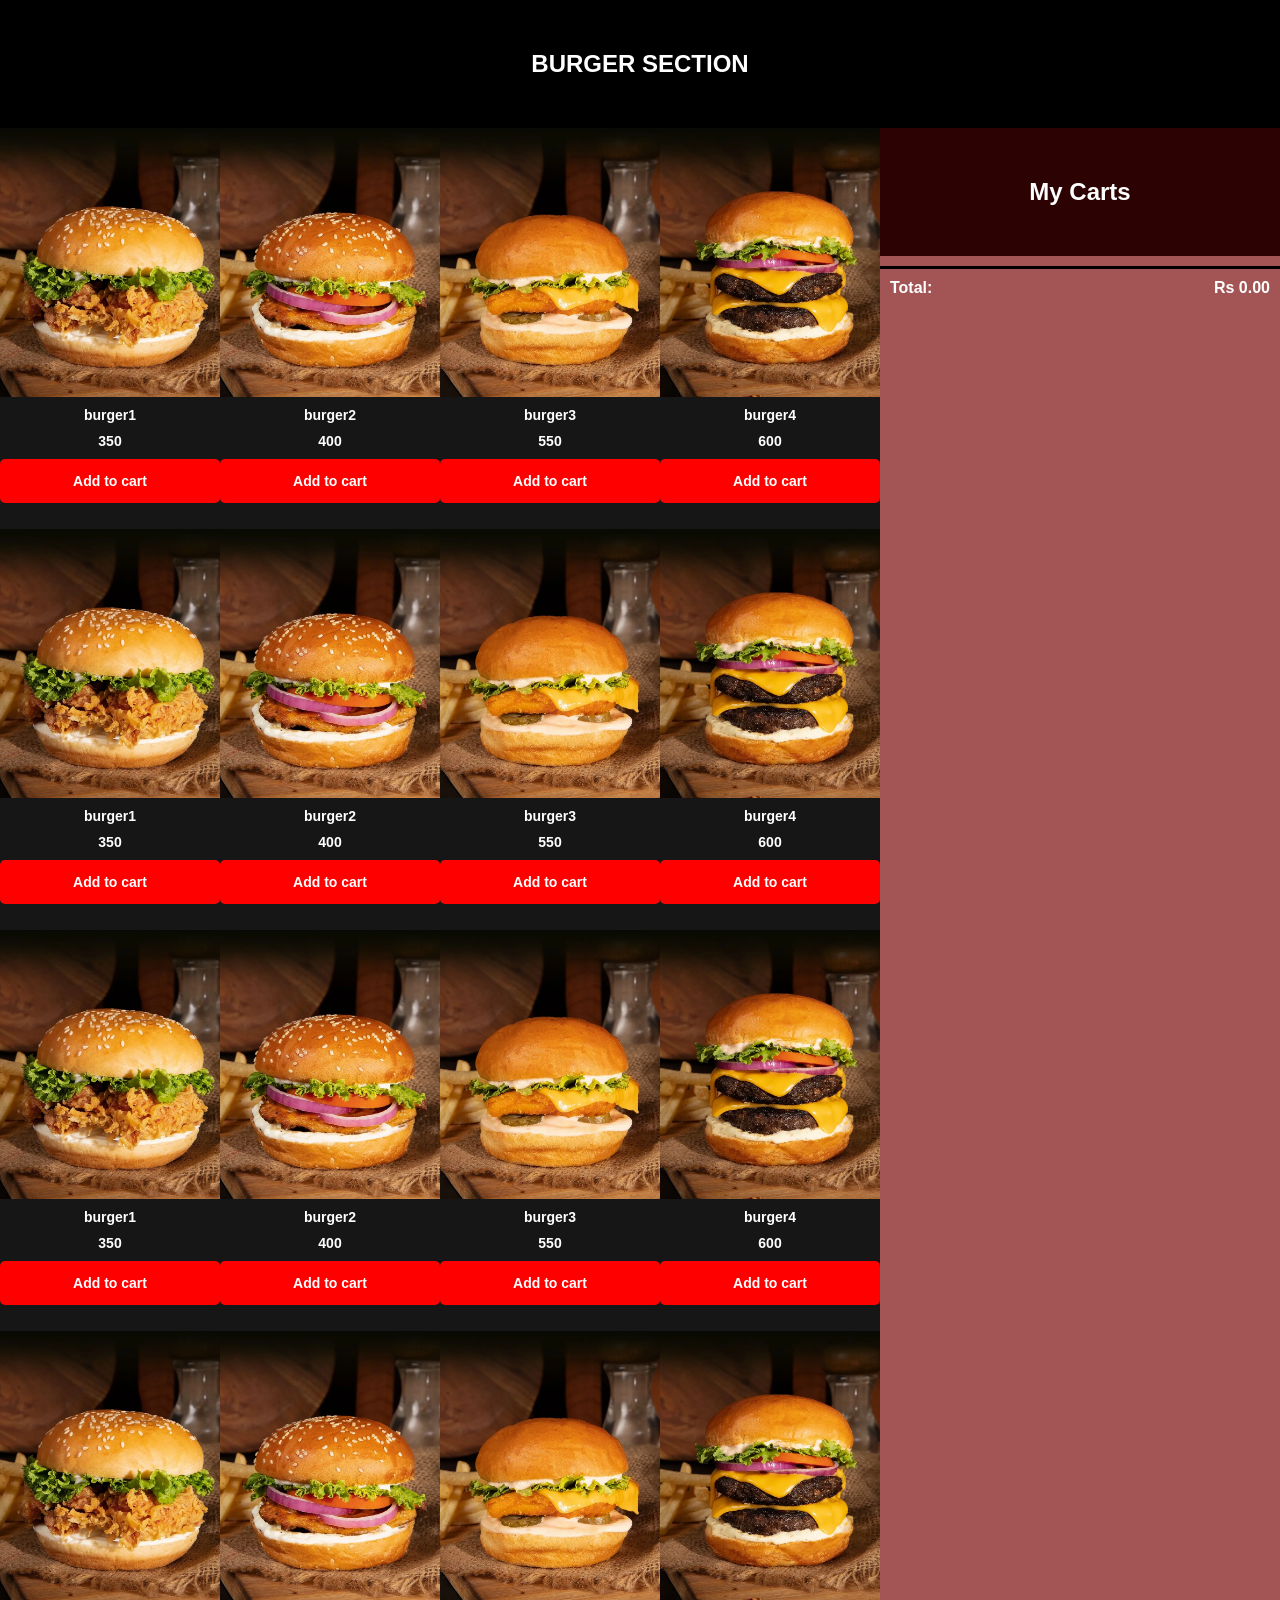
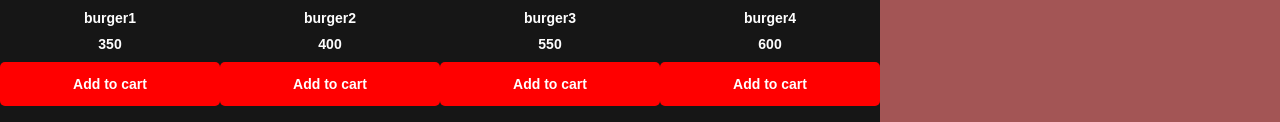
<file: bakery.html>
<!DOCTYPE html>
<html lang="en">

<head>
    <meta charset="UTF-8">
    <meta name="viewport" content="width=device-width, initial-scale=1.0">
    <link rel="stylesheet" href="assets/css/bakery.css">
    <title>bakery</title>
</head>

<body>
    <section class="bakery">
        <div class="wrapper">
            <h1>BURGER SECTION</h1>
            <div class="bakry-items">
                <div class="bakery-cards">
<!-- dynamic adding new cards throuch array in js -->
                </div>


                <!-- add to cart  -->
<div class="cart-section">
    <div class="cart-title"><h1>My Carts</h1></div>
<div class="cart-box">


</div>
<div class="price-total">
    <h4>Total: </h4>
    <h4 class="pcount">Rs 0.00</h4>
</div>

</div>

</div>
</section>

    <script src="addToCart-bakery.js"></script>
</body>

</html>
</file>
<file: assets/css/bakery.css>
*{
   margin: 0%;
   padding: 0%;
   box-sizing: border-box;
   font-family: "Oswald", sans-serif;
   color: white;
}

.wrapper{
max-width: 1366px;
margin: 0 auto;
background-color: pink;
}
.bakery{
    width: 100%;
    height: 100%;
    background-color: black;
}
.bakery h1{
    text-align: center;
    padding: 50px;
    background-color: black;
}
.bakry-items{
    width: 100%;
    height: 100%;
    background-color: #161616;;
    display: grid;
    grid-template-columns: 1fr 400px;
    /* justify-content: center; */
}
.bakery-cards{
    display: grid;
    /* grid-template-columns: 270px 270px 270px 270px ; */
    grid-template-columns: 1fr 1fr 1fr 1fr ;
    gap: 0px;
    row-gap: 10px;
}
.bakery-cards .card{
    width: 220px;
    height: 391px;
    /* background-color: red; */
    display: flex;
    flex-direction: column;
    gap: 10px;
    /* justify-content: center; */
}
.bakery-cards .card img{
    width: 100%;
    height: 269px;
    object-fit: cover;
}
.bakery-cards .card .types-price{
    width: 100%;
    height: 60px;
    /* background-color: aqua; */
    display: flex;
    flex-direction: column;
    justify-content: end;
    gap: 8px;
}
.bakery-cards .card p{
    width: 100%;
    font-size: 14px;
    text-align: center;
    font-weight: bold;
}
.bakery-cards .card button{
    width: 100%;
    height: 44px;
    background-color: #ff0000;
    /* background-color: #ff6b6b; */
    color: white;
    border: none;
    border-radius: 5px;
    padding: 10px;
    cursor: pointer;
    font-size: 14px;
    font-weight: bold;
}

/* add to cart wala box  */
.cart-section {
    background-color: #a35555;
}
.cart-section h1{
    background-color: #2c0202;
}
/* add item in cart  */
.cart-section .cart-box .in-cart{
    display: flex;
    align-items: center;
    justify-content: space-between;
    /* gap: 20px; */
    padding-top: 10px;
}
.cart-section .cart-box .in-cart img{
    width: 50px;
    height: 50px;
}
/* number counter  */
.qty-box{
    display: flex;
    gap: 10px;
}
.qty-box button{
    padding:  0 10px;
}
.qty-box, .qty-box button{
    background-color: #2c0202;
    font-size: 20px;
}
/* delete from cart  */
.delbtn{
    display: flex;
    justify-content: center;
    background-color: red;
    padding: 3px 10px;
    font-size: 15px;
    font-weight: bold;
}
/* total price section  */
.price-total{
    display: flex;
    justify-content: space-between;
    padding: 10px 10px 10px 10px;
    border-top: 3px solid black;
    margin-top: 10px;
}
</file>
